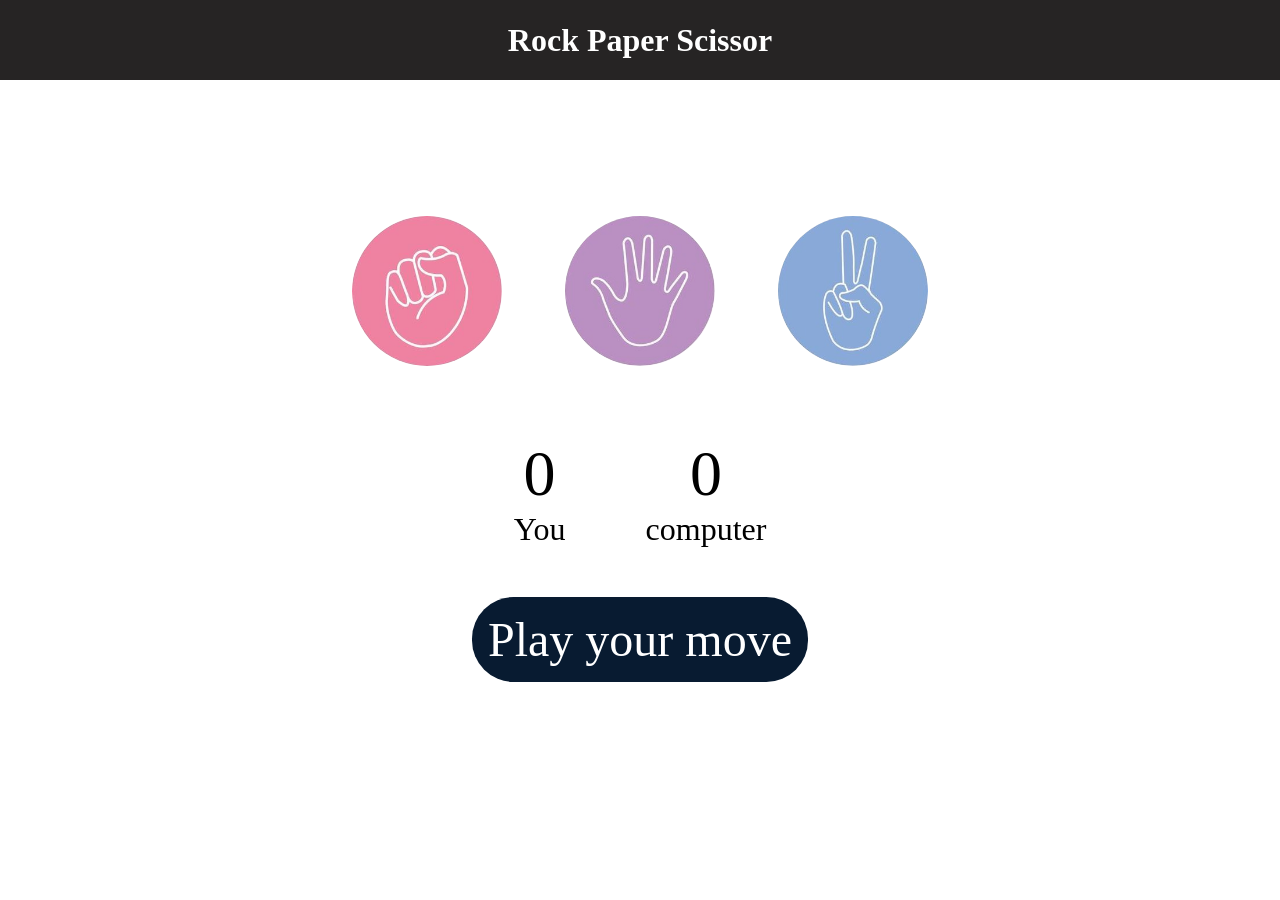
<file: Rock_paper_scissor/index.html>
<!DOCTYPE html>
<html lang="en">
<head>
    <meta charset="UTF-8">
    <meta name="viewport" content="width=device-width, initial-scale=1.0">
    <title>Rock Paper Scissor Game</title>
    <link rel="stylesheet" href = "style.css" />
</head>
<body>
<h1>Rock Paper Scissor</h1>
    <div class="choices">
        <div class="choice" id = "rock">
            <img src="Rock.jpg" >
        </div>
           <div class="choice" id ="paper">
            <img src="Paper.jpg" >
        </div>
           <div class="choice" id ="scissor">
            <img src="Scissor.jpg" >
        </div>
    </div>
    <div class="score-board">
        <div class="score">
            <p id = "user-score">0</p>
            <p>You</p>
        </div>
        <div class="score">
            <p id = "comp-score">0</p>
            <p>computer</p>
        </div>
    </div>
    <div class="msg-container">
        <p id = "msg"> Play your move</p>
    </div>
    <script src="script.js"></script>
</body>
</html>
</file>
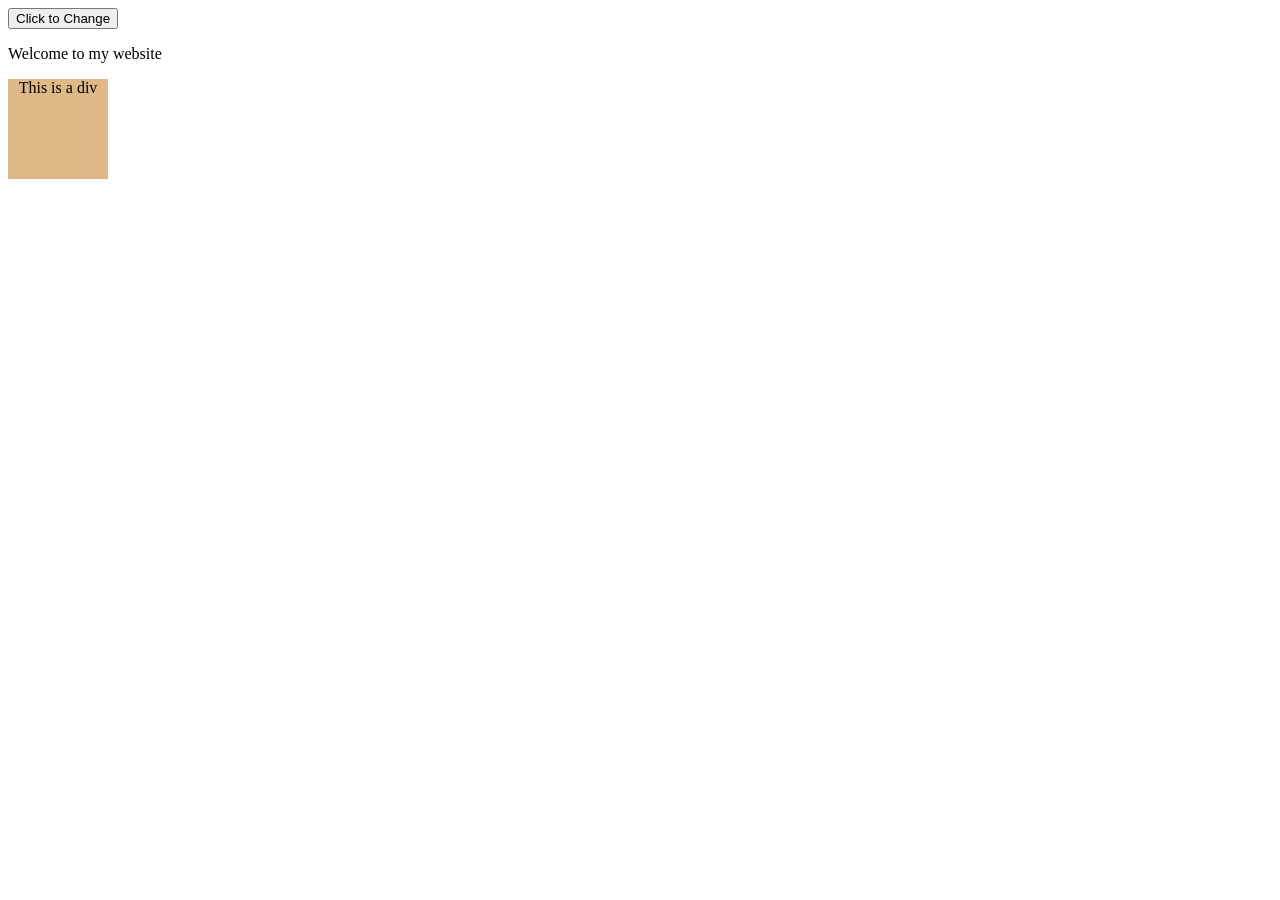
<file: Toggle_Button/index.html>
<!DOCTYPE html>
<html lang="en">
<head>
    <meta charset="UTF-8">
    <meta name="viewport" content="width=device-width, initial-scale=1.0">
    <title>Document</title>
    <link rel = "stylesheet" href="style.css" />
</head>
<body>
    <button id = "toggle"> Click to Change</button>

    <p>Welcome to my website</p>
    <div id = "div">
        This is a div
    </div>
    <script src = script.js></script>
</body>
</html>
</file>
<file: Rock_paper_scissor/style.css>
*{
    margin:0px;
    padding:0px;
    text-align: center;

}
h1{
    background-color: rgb(38, 36, 36);
    color:#fff;
    height:5rem;
    line-height:5rem;
     
} 
.choice
{
    height: 165px;
    width: 165px;
    border-radius: 50%;
    display: flex;
    justify-content: center;
    align-items: center;
}
.choice:hover{
  cursor: pointer;
  background-color: #081b31;
}

img{
    height: 150px;
    width: 150px;
    object-fit: cover;
    border-radius: 60%;
}
.choices
{
    display: flex;
    justify-content: center;
    gap:3rem;
    margin-top: 8rem;

}
.score-board
{
    display: flex;
    justify-content: center;
    align-items: center;
    font-size: 2rem;
    margin-top:4rem;
    gap:5rem;
}
#user-score,#comp-score
{
    font-size: 4rem;
}
.msg-container
{
    margin-top:4rem;
}
#msg
{
    background-color: #081b31;
    color:#fff;
    font-size:3rem;
    display: inline;
    padding: 1rem;
    border-radius: 2.6rem;
}
</file>
<file: Toggle_Button/style.css>
.dark{
    background-color: black;
    color : white;
}
.light
{
    background-color: white;
    color:black;
}
#div{
    height: 100px;
    width : 100px;
    background-color: burlywood;
    text-align: center;
    

}
</file>
